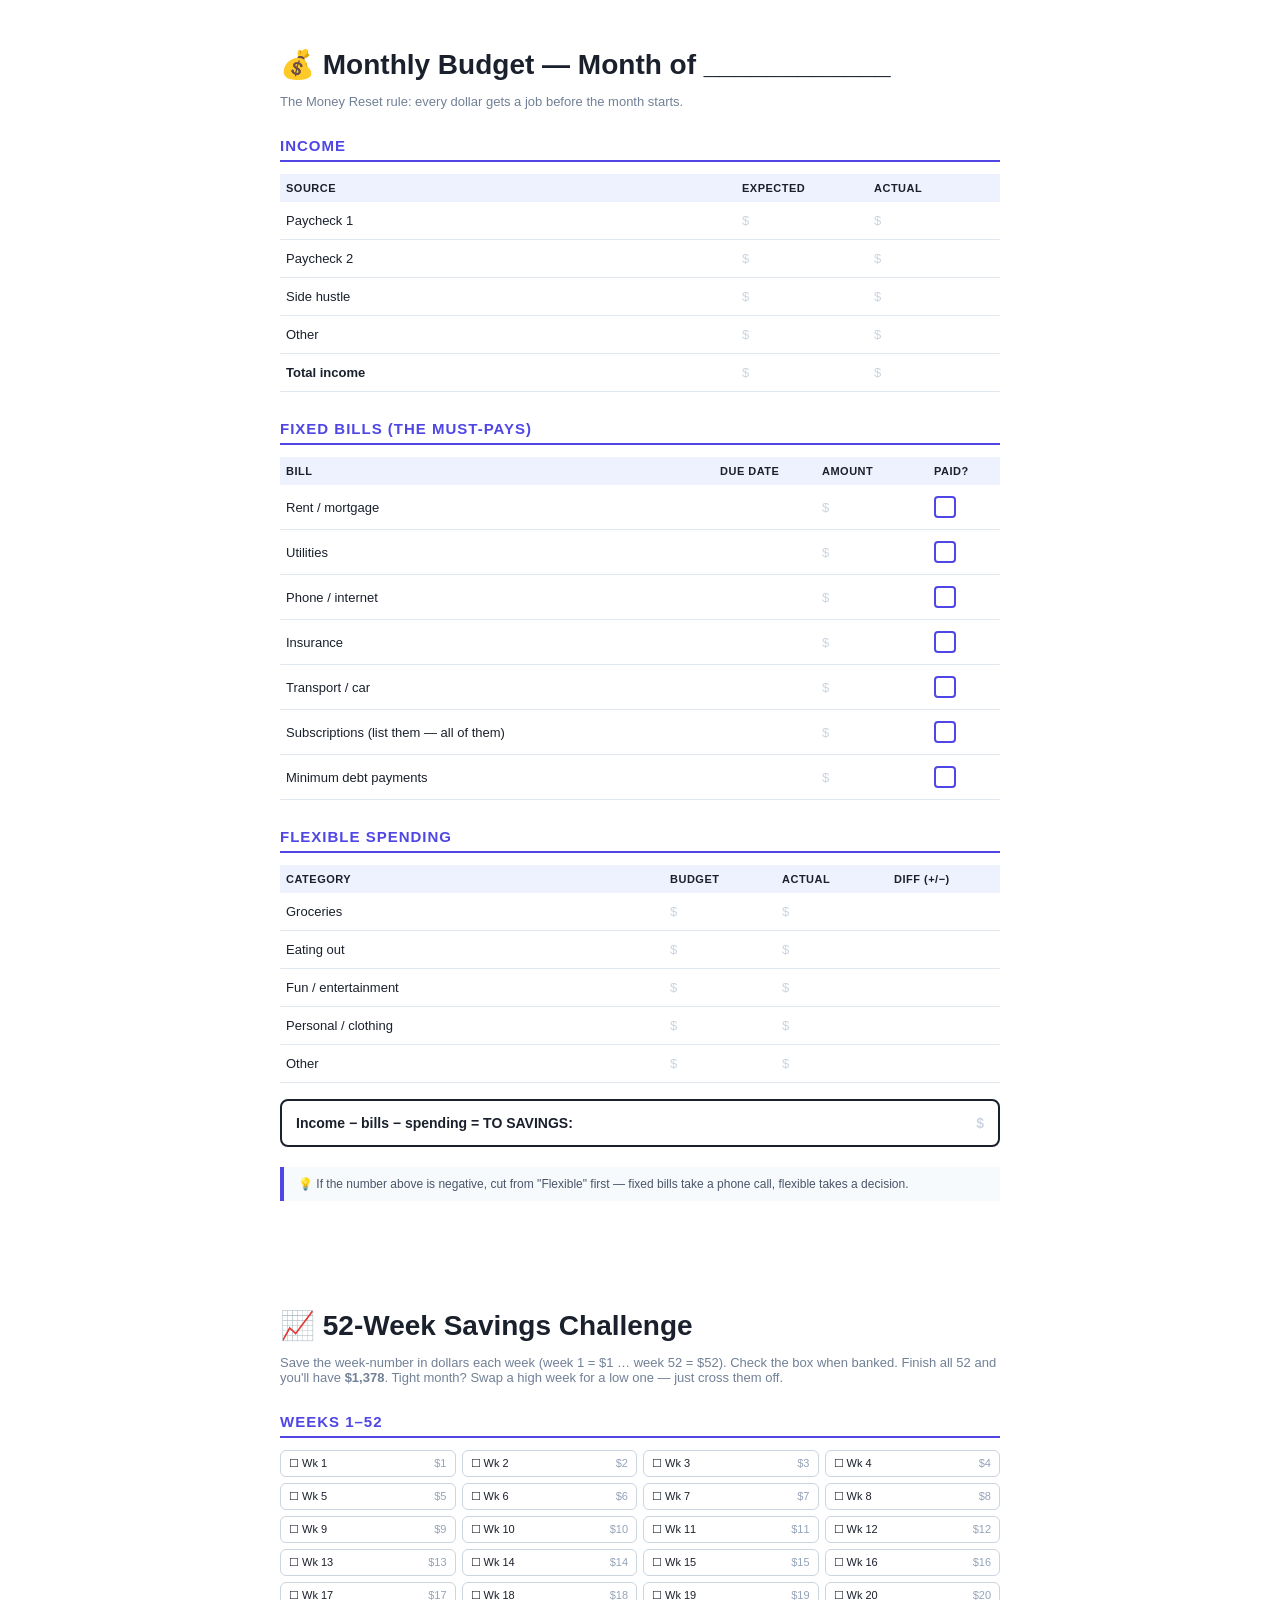
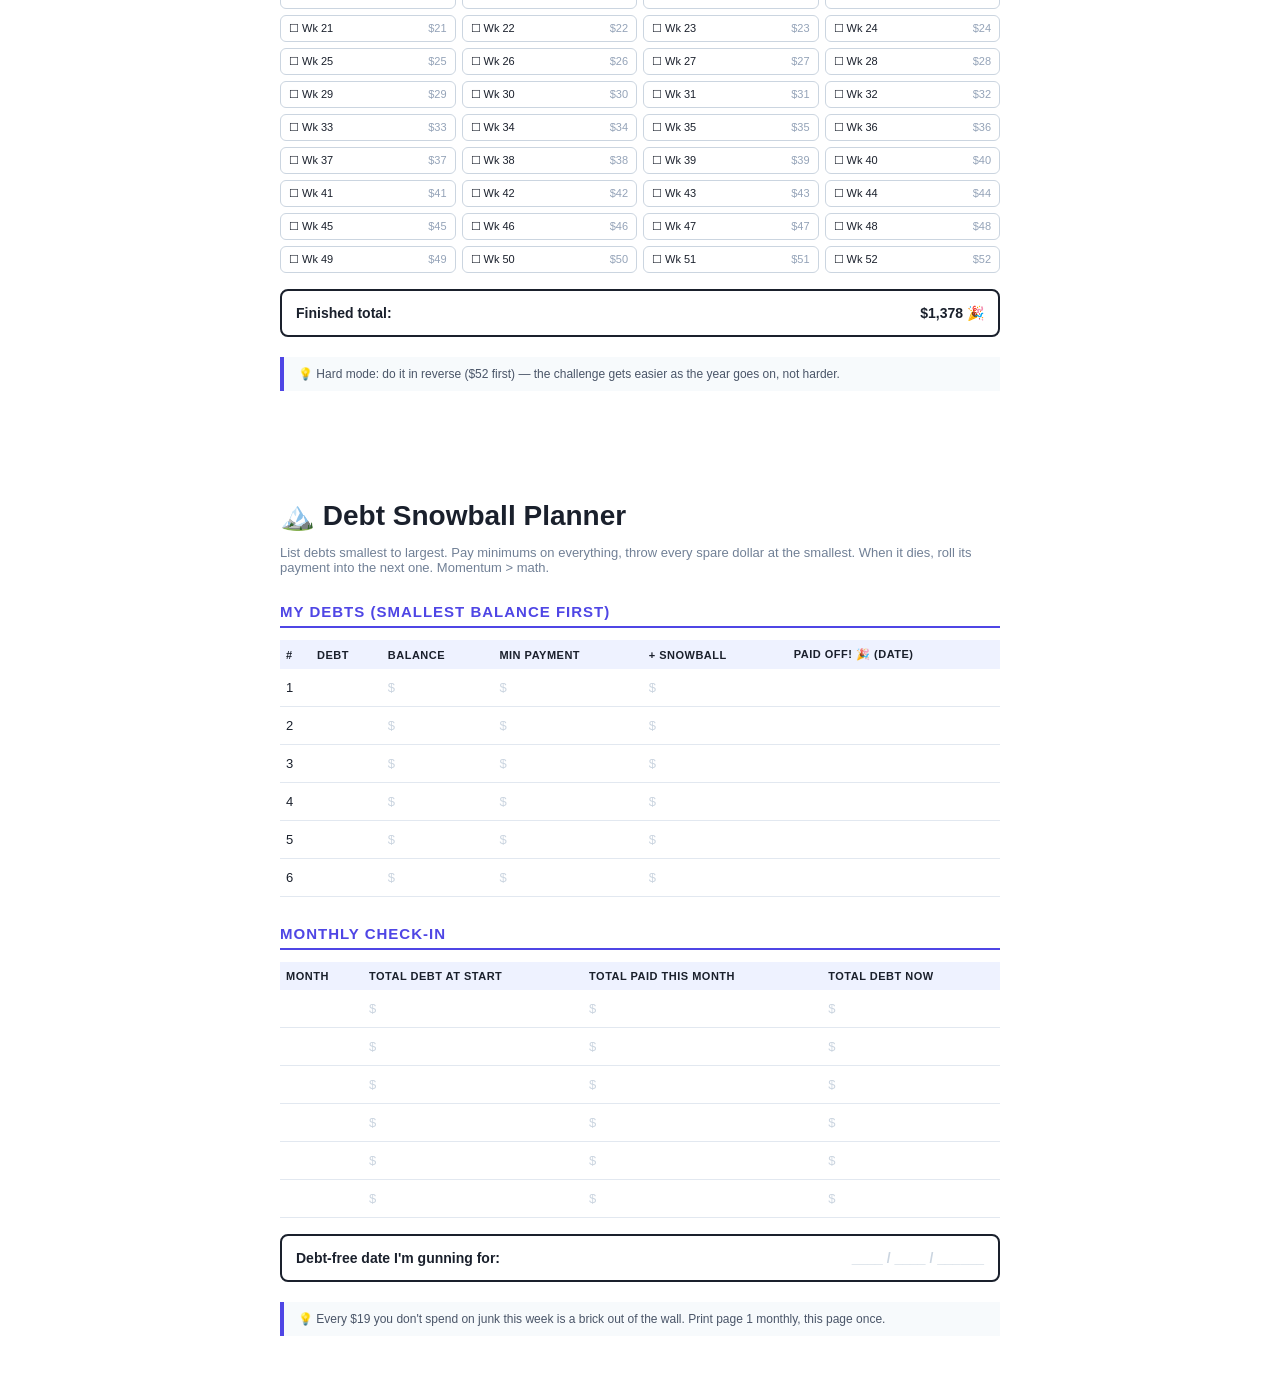
<file: products/budget-tracker/Money-Reset-Printable-Pack.html>
<!DOCTYPE html>
<html lang="en">
<head>
<meta charset="UTF-8">
<title>Money Reset — Budget & Savings Tracker</title>
<style>
  /* HOW TO USE: open in any browser → Ctrl/Cmd+P → "Save as PDF" or print.
     Each section is one printable page. */
  body { font-family: 'Helvetica Neue', Arial, sans-serif; color: #1a202c; margin: 0; }
  .page { max-width: 720px; margin: 0 auto; padding: 48px 32px; page-break-after: always; }
  h1 { font-size: 28px; margin: 0 0 4px; }
  .sub { color: #718096; font-size: 13px; margin-bottom: 28px; }
  h2 { font-size: 15px; text-transform: uppercase; letter-spacing: 1px; color: #4f46e5; border-bottom: 2px solid #4f46e5; padding-bottom: 6px; margin: 28px 0 12px; }
  table { width: 100%; border-collapse: collapse; font-size: 13px; }
  th { text-align: left; padding: 8px 6px; background: #eef2ff; font-size: 11px; text-transform: uppercase; letter-spacing: .5px; }
  td { padding: 11px 6px; border-bottom: 1px solid #e2e8f0; }
  .fill { color: #cbd5e0; }
  .grid52 { display: grid; grid-template-columns: repeat(4, 1fr); gap: 6px; font-size: 11px; }
  .wk { border: 1px solid #cbd5e0; border-radius: 6px; padding: 6px 8px; display: flex; justify-content: space-between; }
  .wk span:last-child { color: #94a3b8; }
  .box { border: 2px solid #1a202c; border-radius: 8px; padding: 14px; margin-top: 16px; font-size: 14px; display: flex; justify-content: space-between; font-weight: bold; }
  .tip { background: #f7fafc; border-left: 4px solid #4f46e5; padding: 10px 14px; font-size: 12px; color: #4a5568; margin-top: 20px; }
  .check { width: 18px; height: 18px; border: 2px solid #4f46e5; border-radius: 4px; display: inline-block; vertical-align: middle; }
</style>
</head>
<body>

<!-- PAGE 1: MONTHLY BUDGET -->
<div class="page">
  <h1>💰 Monthly Budget — Month of ____________</h1>
  <p class="sub">The Money Reset rule: every dollar gets a job before the month starts.</p>

  <h2>Income</h2>
  <table>
    <tr><th>Source</th><th style="width:120px">Expected</th><th style="width:120px">Actual</th></tr>
    <tr><td>Paycheck 1</td><td class="fill">$</td><td class="fill">$</td></tr>
    <tr><td>Paycheck 2</td><td class="fill">$</td><td class="fill">$</td></tr>
    <tr><td>Side hustle</td><td class="fill">$</td><td class="fill">$</td></tr>
    <tr><td>Other</td><td class="fill">$</td><td class="fill">$</td></tr>
    <tr><td><strong>Total income</strong></td><td class="fill">$</td><td class="fill">$</td></tr>
  </table>

  <h2>Fixed bills (the must-pays)</h2>
  <table>
    <tr><th>Bill</th><th style="width:90px">Due date</th><th style="width:100px">Amount</th><th style="width:60px">Paid?</th></tr>
    <tr><td>Rent / mortgage</td><td class="fill"></td><td class="fill">$</td><td><span class="check"></span></td></tr>
    <tr><td>Utilities</td><td class="fill"></td><td class="fill">$</td><td><span class="check"></span></td></tr>
    <tr><td>Phone / internet</td><td class="fill"></td><td class="fill">$</td><td><span class="check"></span></td></tr>
    <tr><td>Insurance</td><td class="fill"></td><td class="fill">$</td><td><span class="check"></span></td></tr>
    <tr><td>Transport / car</td><td class="fill"></td><td class="fill">$</td><td><span class="check"></span></td></tr>
    <tr><td>Subscriptions (list them — all of them)</td><td class="fill"></td><td class="fill">$</td><td><span class="check"></span></td></tr>
    <tr><td>Minimum debt payments</td><td class="fill"></td><td class="fill">$</td><td><span class="check"></span></td></tr>
  </table>

  <h2>Flexible spending</h2>
  <table>
    <tr><th>Category</th><th style="width:100px">Budget</th><th style="width:100px">Actual</th><th style="width:100px">Diff (+/−)</th></tr>
    <tr><td>Groceries</td><td class="fill">$</td><td class="fill">$</td><td class="fill"></td></tr>
    <tr><td>Eating out</td><td class="fill">$</td><td class="fill">$</td><td class="fill"></td></tr>
    <tr><td>Fun / entertainment</td><td class="fill">$</td><td class="fill">$</td><td class="fill"></td></tr>
    <tr><td>Personal / clothing</td><td class="fill">$</td><td class="fill">$</td><td class="fill"></td></tr>
    <tr><td>Other</td><td class="fill">$</td><td class="fill">$</td><td class="fill"></td></tr>
  </table>

  <div class="box"><span>Income − bills − spending = TO SAVINGS:</span><span class="fill">$</span></div>
  <p class="tip">💡 If the number above is negative, cut from "Flexible" first — fixed bills take a phone call, flexible takes a decision.</p>
</div>

<!-- PAGE 2: 52-WEEK SAVINGS CHALLENGE -->
<div class="page">
  <h1>📈 52-Week Savings Challenge</h1>
  <p class="sub">Save the week-number in dollars each week (week 1 = $1 … week 52 = $52). Check the box when banked. Finish all 52 and you'll have <strong>$1,378</strong>. Tight month? Swap a high week for a low one — just cross them off.</p>
  <h2>Weeks 1–52</h2>
  <div class="grid52">
    <div class="wk"><span>☐ Wk 1</span><span>$1</span></div><div class="wk"><span>☐ Wk 2</span><span>$2</span></div><div class="wk"><span>☐ Wk 3</span><span>$3</span></div><div class="wk"><span>☐ Wk 4</span><span>$4</span></div>
    <div class="wk"><span>☐ Wk 5</span><span>$5</span></div><div class="wk"><span>☐ Wk 6</span><span>$6</span></div><div class="wk"><span>☐ Wk 7</span><span>$7</span></div><div class="wk"><span>☐ Wk 8</span><span>$8</span></div>
    <div class="wk"><span>☐ Wk 9</span><span>$9</span></div><div class="wk"><span>☐ Wk 10</span><span>$10</span></div><div class="wk"><span>☐ Wk 11</span><span>$11</span></div><div class="wk"><span>☐ Wk 12</span><span>$12</span></div>
    <div class="wk"><span>☐ Wk 13</span><span>$13</span></div><div class="wk"><span>☐ Wk 14</span><span>$14</span></div><div class="wk"><span>☐ Wk 15</span><span>$15</span></div><div class="wk"><span>☐ Wk 16</span><span>$16</span></div>
    <div class="wk"><span>☐ Wk 17</span><span>$17</span></div><div class="wk"><span>☐ Wk 18</span><span>$18</span></div><div class="wk"><span>☐ Wk 19</span><span>$19</span></div><div class="wk"><span>☐ Wk 20</span><span>$20</span></div>
    <div class="wk"><span>☐ Wk 21</span><span>$21</span></div><div class="wk"><span>☐ Wk 22</span><span>$22</span></div><div class="wk"><span>☐ Wk 23</span><span>$23</span></div><div class="wk"><span>☐ Wk 24</span><span>$24</span></div>
    <div class="wk"><span>☐ Wk 25</span><span>$25</span></div><div class="wk"><span>☐ Wk 26</span><span>$26</span></div><div class="wk"><span>☐ Wk 27</span><span>$27</span></div><div class="wk"><span>☐ Wk 28</span><span>$28</span></div>
    <div class="wk"><span>☐ Wk 29</span><span>$29</span></div><div class="wk"><span>☐ Wk 30</span><span>$30</span></div><div class="wk"><span>☐ Wk 31</span><span>$31</span></div><div class="wk"><span>☐ Wk 32</span><span>$32</span></div>
    <div class="wk"><span>☐ Wk 33</span><span>$33</span></div><div class="wk"><span>☐ Wk 34</span><span>$34</span></div><div class="wk"><span>☐ Wk 35</span><span>$35</span></div><div class="wk"><span>☐ Wk 36</span><span>$36</span></div>
    <div class="wk"><span>☐ Wk 37</span><span>$37</span></div><div class="wk"><span>☐ Wk 38</span><span>$38</span></div><div class="wk"><span>☐ Wk 39</span><span>$39</span></div><div class="wk"><span>☐ Wk 40</span><span>$40</span></div>
    <div class="wk"><span>☐ Wk 41</span><span>$41</span></div><div class="wk"><span>☐ Wk 42</span><span>$42</span></div><div class="wk"><span>☐ Wk 43</span><span>$43</span></div><div class="wk"><span>☐ Wk 44</span><span>$44</span></div>
    <div class="wk"><span>☐ Wk 45</span><span>$45</span></div><div class="wk"><span>☐ Wk 46</span><span>$46</span></div><div class="wk"><span>☐ Wk 47</span><span>$47</span></div><div class="wk"><span>☐ Wk 48</span><span>$48</span></div>
    <div class="wk"><span>☐ Wk 49</span><span>$49</span></div><div class="wk"><span>☐ Wk 50</span><span>$50</span></div><div class="wk"><span>☐ Wk 51</span><span>$51</span></div><div class="wk"><span>☐ Wk 52</span><span>$52</span></div>
  </div>
  <div class="box"><span>Finished total:</span><span>$1,378 🎉</span></div>
  <p class="tip">💡 Hard mode: do it in reverse ($52 first) — the challenge gets easier as the year goes on, not harder.</p>
</div>

<!-- PAGE 3: DEBT SNOWBALL -->
<div class="page">
  <h1>🏔️ Debt Snowball Planner</h1>
  <p class="sub">List debts smallest to largest. Pay minimums on everything, throw every spare dollar at the smallest. When it dies, roll its payment into the next one. Momentum &gt; math.</p>
  <h2>My debts (smallest balance first)</h2>
  <table>
    <tr><th>#</th><th>Debt</th><th>Balance</th><th>Min payment</th><th>+ Snowball</th><th>Paid off! 🎉 (date)</th></tr>
    <tr><td>1</td><td class="fill"></td><td class="fill">$</td><td class="fill">$</td><td class="fill">$</td><td class="fill"></td></tr>
    <tr><td>2</td><td class="fill"></td><td class="fill">$</td><td class="fill">$</td><td class="fill">$</td><td class="fill"></td></tr>
    <tr><td>3</td><td class="fill"></td><td class="fill">$</td><td class="fill">$</td><td class="fill">$</td><td class="fill"></td></tr>
    <tr><td>4</td><td class="fill"></td><td class="fill">$</td><td class="fill">$</td><td class="fill">$</td><td class="fill"></td></tr>
    <tr><td>5</td><td class="fill"></td><td class="fill">$</td><td class="fill">$</td><td class="fill">$</td><td class="fill"></td></tr>
    <tr><td>6</td><td class="fill"></td><td class="fill">$</td><td class="fill">$</td><td class="fill">$</td><td class="fill"></td></tr>
  </table>
  <h2>Monthly check-in</h2>
  <table>
    <tr><th>Month</th><th>Total debt at start</th><th>Total paid this month</th><th>Total debt now</th></tr>
    <tr><td class="fill"></td><td class="fill">$</td><td class="fill">$</td><td class="fill">$</td></tr>
    <tr><td class="fill"></td><td class="fill">$</td><td class="fill">$</td><td class="fill">$</td></tr>
    <tr><td class="fill"></td><td class="fill">$</td><td class="fill">$</td><td class="fill">$</td></tr>
    <tr><td class="fill"></td><td class="fill">$</td><td class="fill">$</td><td class="fill">$</td></tr>
    <tr><td class="fill"></td><td class="fill">$</td><td class="fill">$</td><td class="fill">$</td></tr>
    <tr><td class="fill"></td><td class="fill">$</td><td class="fill">$</td><td class="fill">$</td></tr>
  </table>
  <div class="box"><span>Debt-free date I'm gunning for:</span><span class="fill">____ / ____ / ______</span></div>
  <p class="tip">💡 Every $19 you don't spend on junk this week is a brick out of the wall. Print page 1 monthly, this page once.</p>
</div>

</body>
</html>
</file>
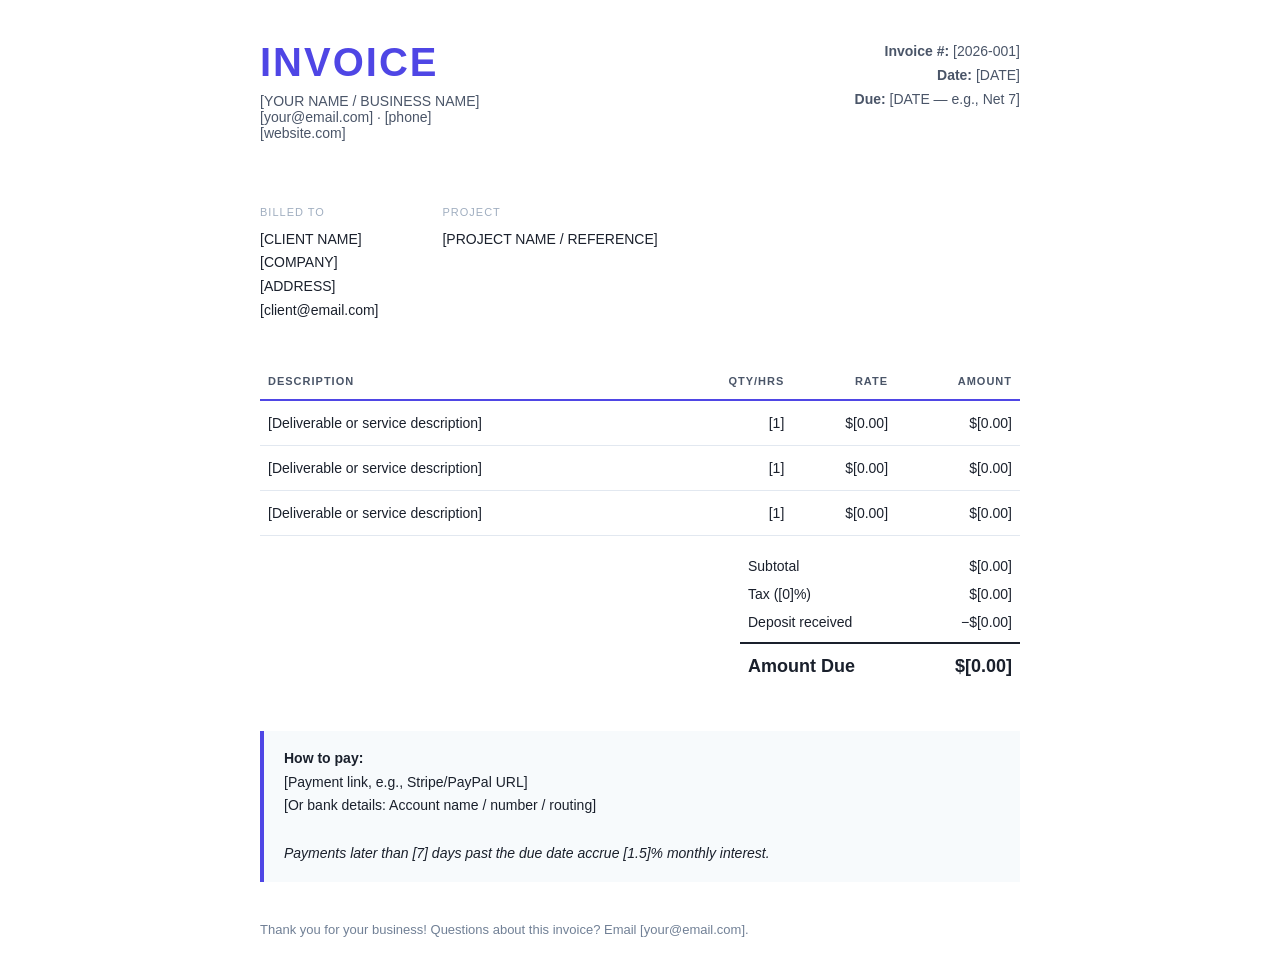
<file: products/freelancer-client-kit/3-Invoice-Template.html>
<!DOCTYPE html>
<html lang="en">
<head>
<meta charset="UTF-8">
<title>Invoice</title>
<style>
  /* HOW TO USE: edit the [BRACKETED] text below, open this file in your browser,
     then press Ctrl/Cmd+P and "Save as PDF" to send a polished invoice. */
  body { font-family: 'Helvetica Neue', Arial, sans-serif; color: #1a202c; max-width: 760px; margin: 40px auto; padding: 0 24px; }
  .top { display: flex; justify-content: space-between; align-items: flex-start; margin-bottom: 48px; }
  h1 { font-size: 40px; letter-spacing: 2px; margin: 0; color: #4f46e5; }
  .meta { text-align: right; font-size: 14px; color: #4a5568; line-height: 1.7; }
  .parties { display: flex; gap: 64px; margin-bottom: 40px; font-size: 14px; line-height: 1.7; }
  .label { font-size: 11px; text-transform: uppercase; letter-spacing: 1px; color: #a0aec0; margin-bottom: 6px; }
  table { width: 100%; border-collapse: collapse; font-size: 14px; }
  th { text-align: left; padding: 12px 8px; border-bottom: 2px solid #4f46e5; font-size: 11px; text-transform: uppercase; letter-spacing: 1px; color: #4a5568; }
  td { padding: 14px 8px; border-bottom: 1px solid #e2e8f0; }
  .num { text-align: right; }
  .totals { margin-top: 16px; margin-left: auto; width: 280px; font-size: 14px; }
  .totals div { display: flex; justify-content: space-between; padding: 6px 8px; }
  .totals .due { font-weight: bold; font-size: 18px; border-top: 2px solid #1a202c; margin-top: 6px; padding-top: 12px; }
  .pay { margin-top: 48px; background: #f7fafc; border-left: 4px solid #4f46e5; padding: 16px 20px; font-size: 14px; line-height: 1.7; }
  .thanks { margin-top: 40px; font-size: 13px; color: #718096; }
</style>
</head>
<body>
  <div class="top">
    <div>
      <h1>INVOICE</h1>
      <p style="font-size:14px; color:#4a5568; margin-top:8px;">[YOUR NAME / BUSINESS NAME]<br>[your@email.com] · [phone]<br>[website.com]</p>
    </div>
    <div class="meta">
      <strong>Invoice #:</strong> [2026-001]<br>
      <strong>Date:</strong> [DATE]<br>
      <strong>Due:</strong> [DATE — e.g., Net 7]
    </div>
  </div>

  <div class="parties">
    <div>
      <div class="label">Billed To</div>
      [CLIENT NAME]<br>[COMPANY]<br>[ADDRESS]<br>[client@email.com]
    </div>
    <div>
      <div class="label">Project</div>
      [PROJECT NAME / REFERENCE]
    </div>
  </div>

  <table>
    <tr><th>Description</th><th class="num">Qty/Hrs</th><th class="num">Rate</th><th class="num">Amount</th></tr>
    <tr><td>[Deliverable or service description]</td><td class="num">[1]</td><td class="num">$[0.00]</td><td class="num">$[0.00]</td></tr>
    <tr><td>[Deliverable or service description]</td><td class="num">[1]</td><td class="num">$[0.00]</td><td class="num">$[0.00]</td></tr>
    <tr><td>[Deliverable or service description]</td><td class="num">[1]</td><td class="num">$[0.00]</td><td class="num">$[0.00]</td></tr>
  </table>

  <div class="totals">
    <div><span>Subtotal</span><span>$[0.00]</span></div>
    <div><span>Tax ([0]%)</span><span>$[0.00]</span></div>
    <div><span>Deposit received</span><span>−$[0.00]</span></div>
    <div class="due"><span>Amount Due</span><span>$[0.00]</span></div>
  </div>

  <div class="pay">
    <strong>How to pay:</strong><br>
    [Payment link, e.g., Stripe/PayPal URL]<br>
    [Or bank details: Account name / number / routing]
    <br><br>
    <em>Payments later than [7] days past the due date accrue [1.5]% monthly interest.</em>
  </div>

  <p class="thanks">Thank you for your business! Questions about this invoice? Email [your@email.com].</p>
</body>
</html>
</file>
